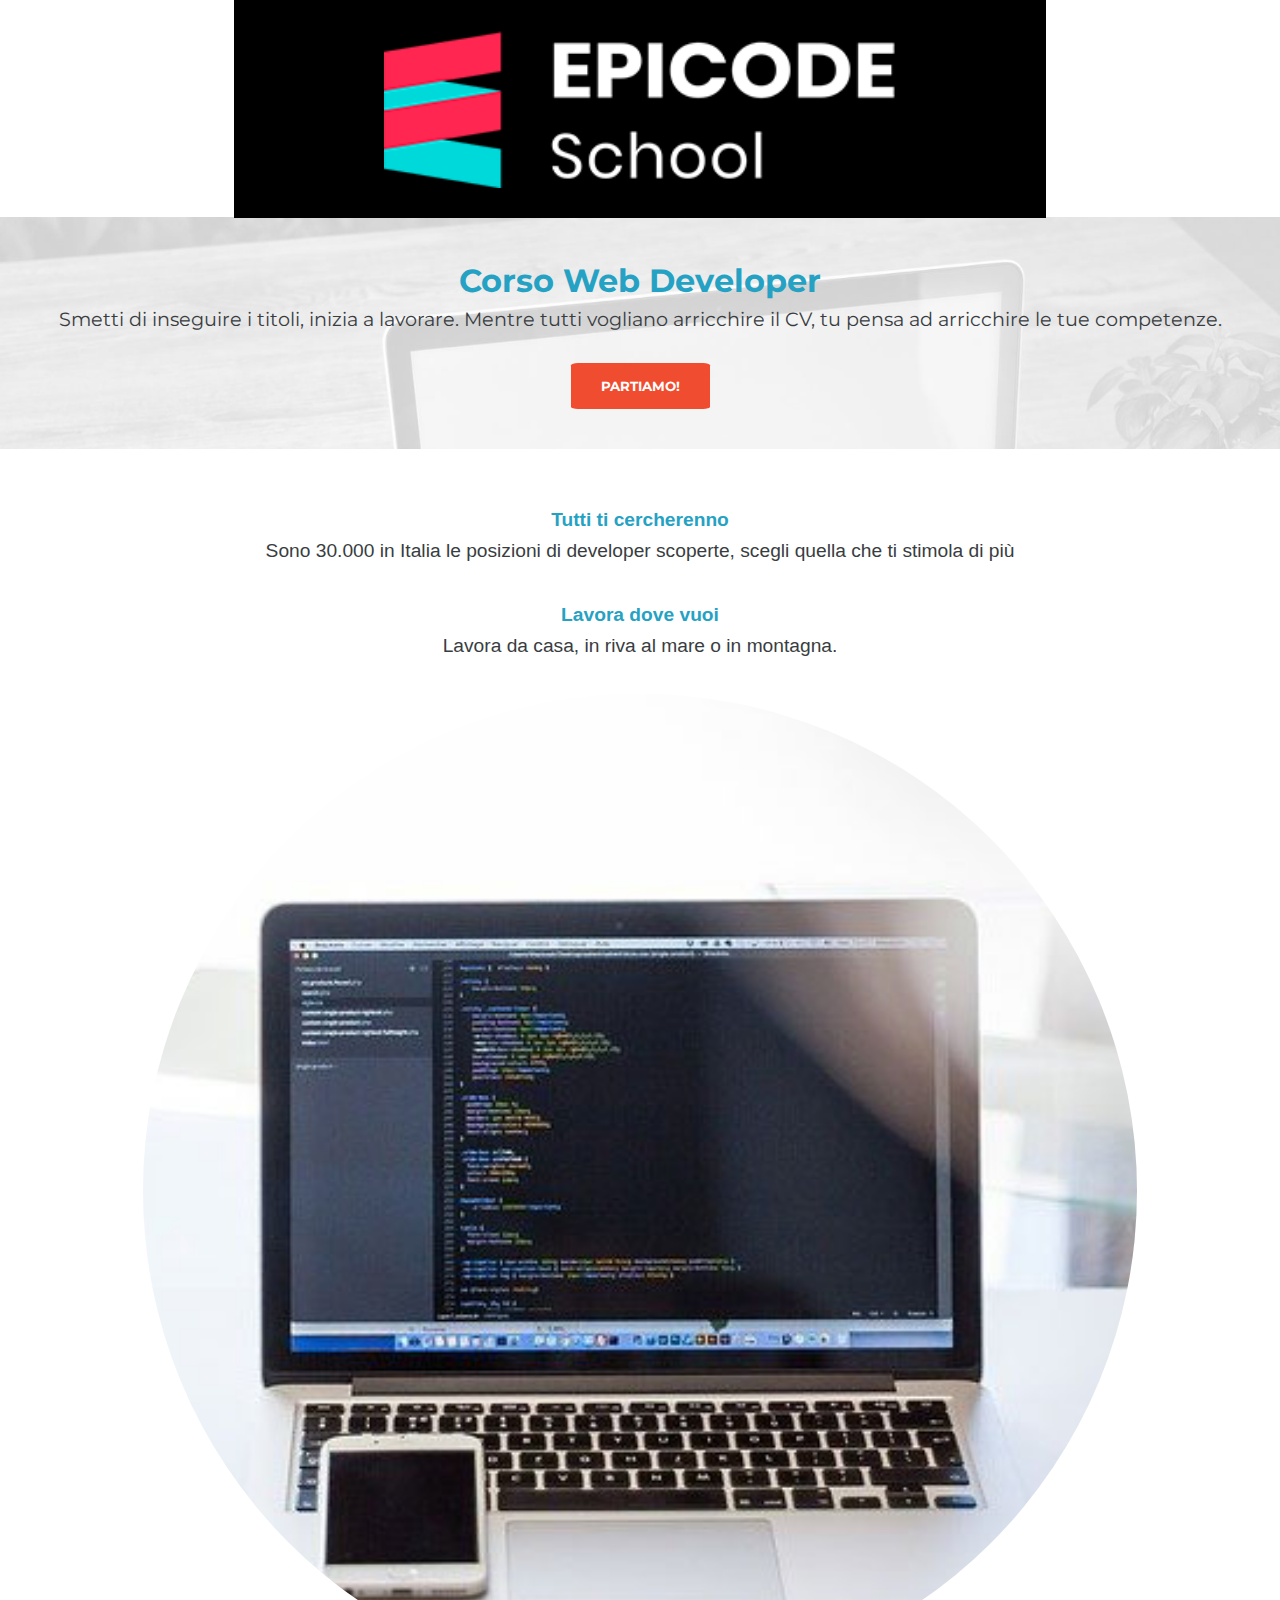
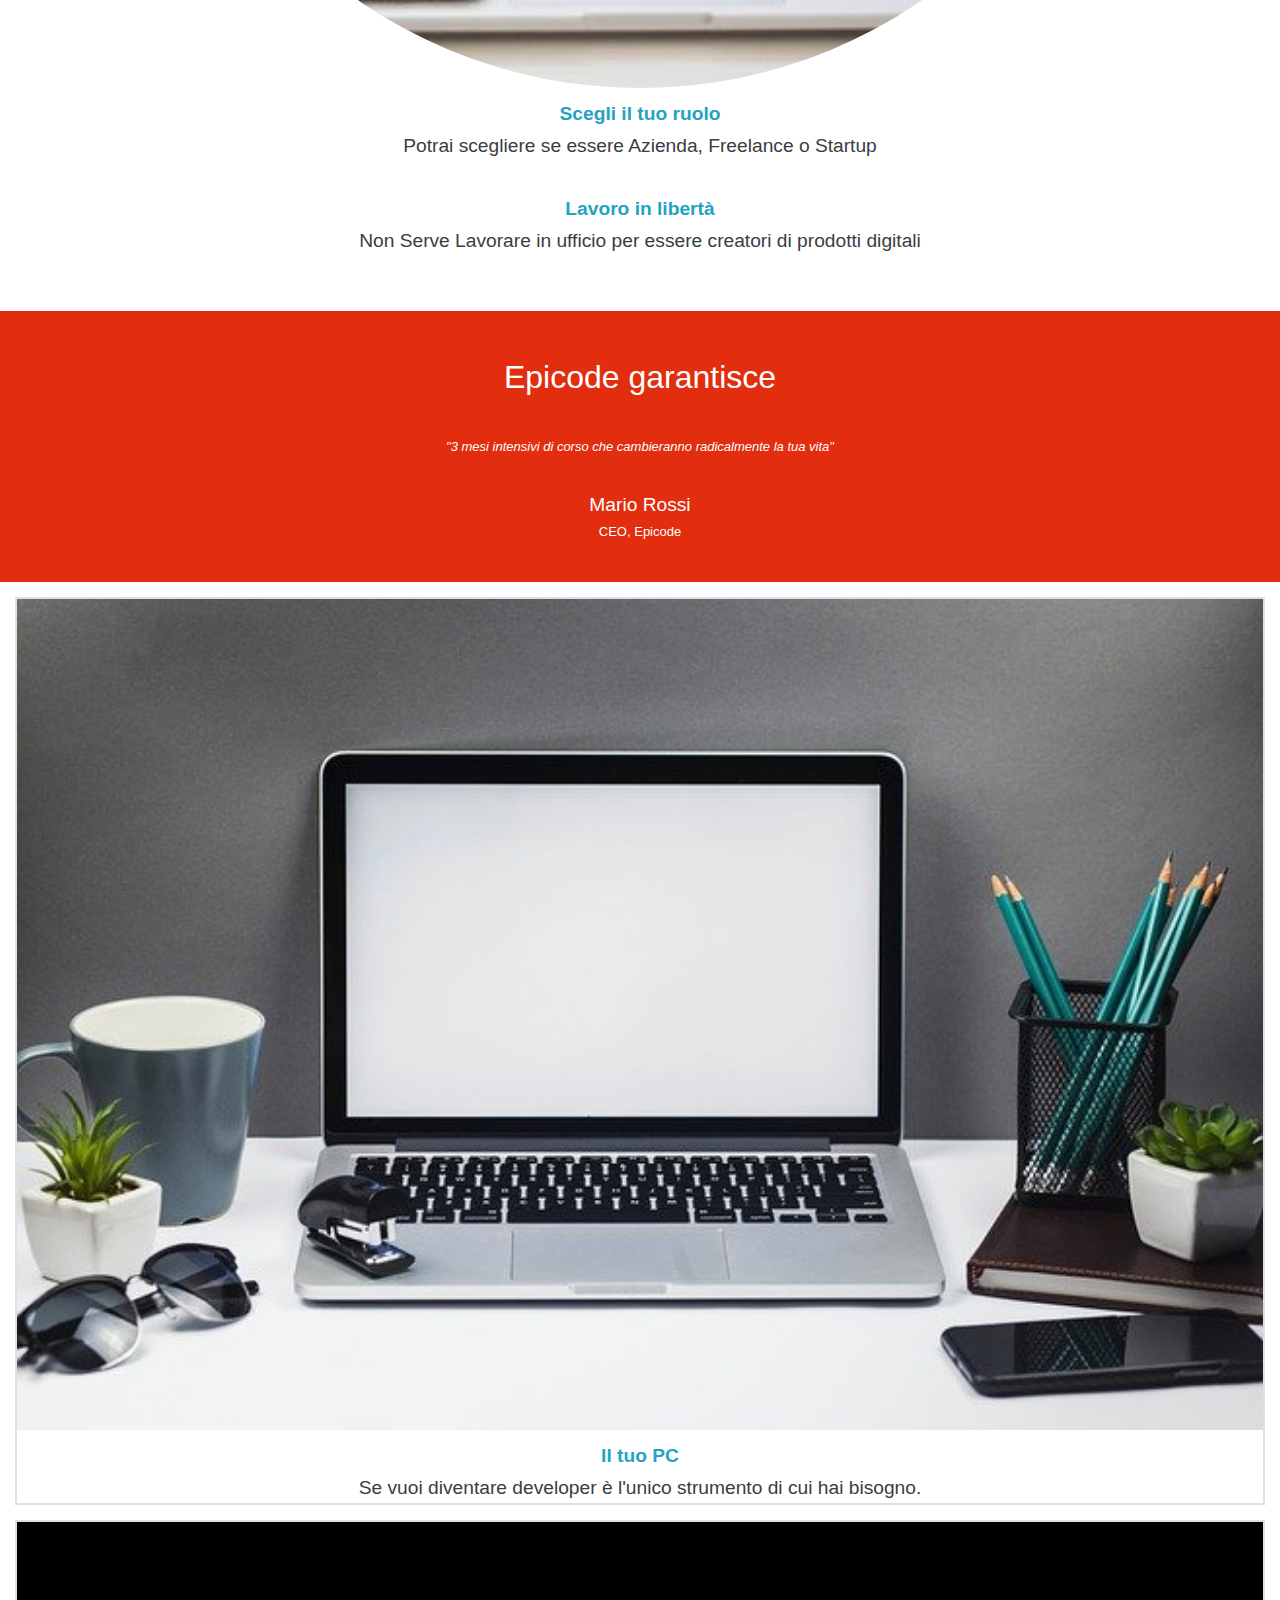
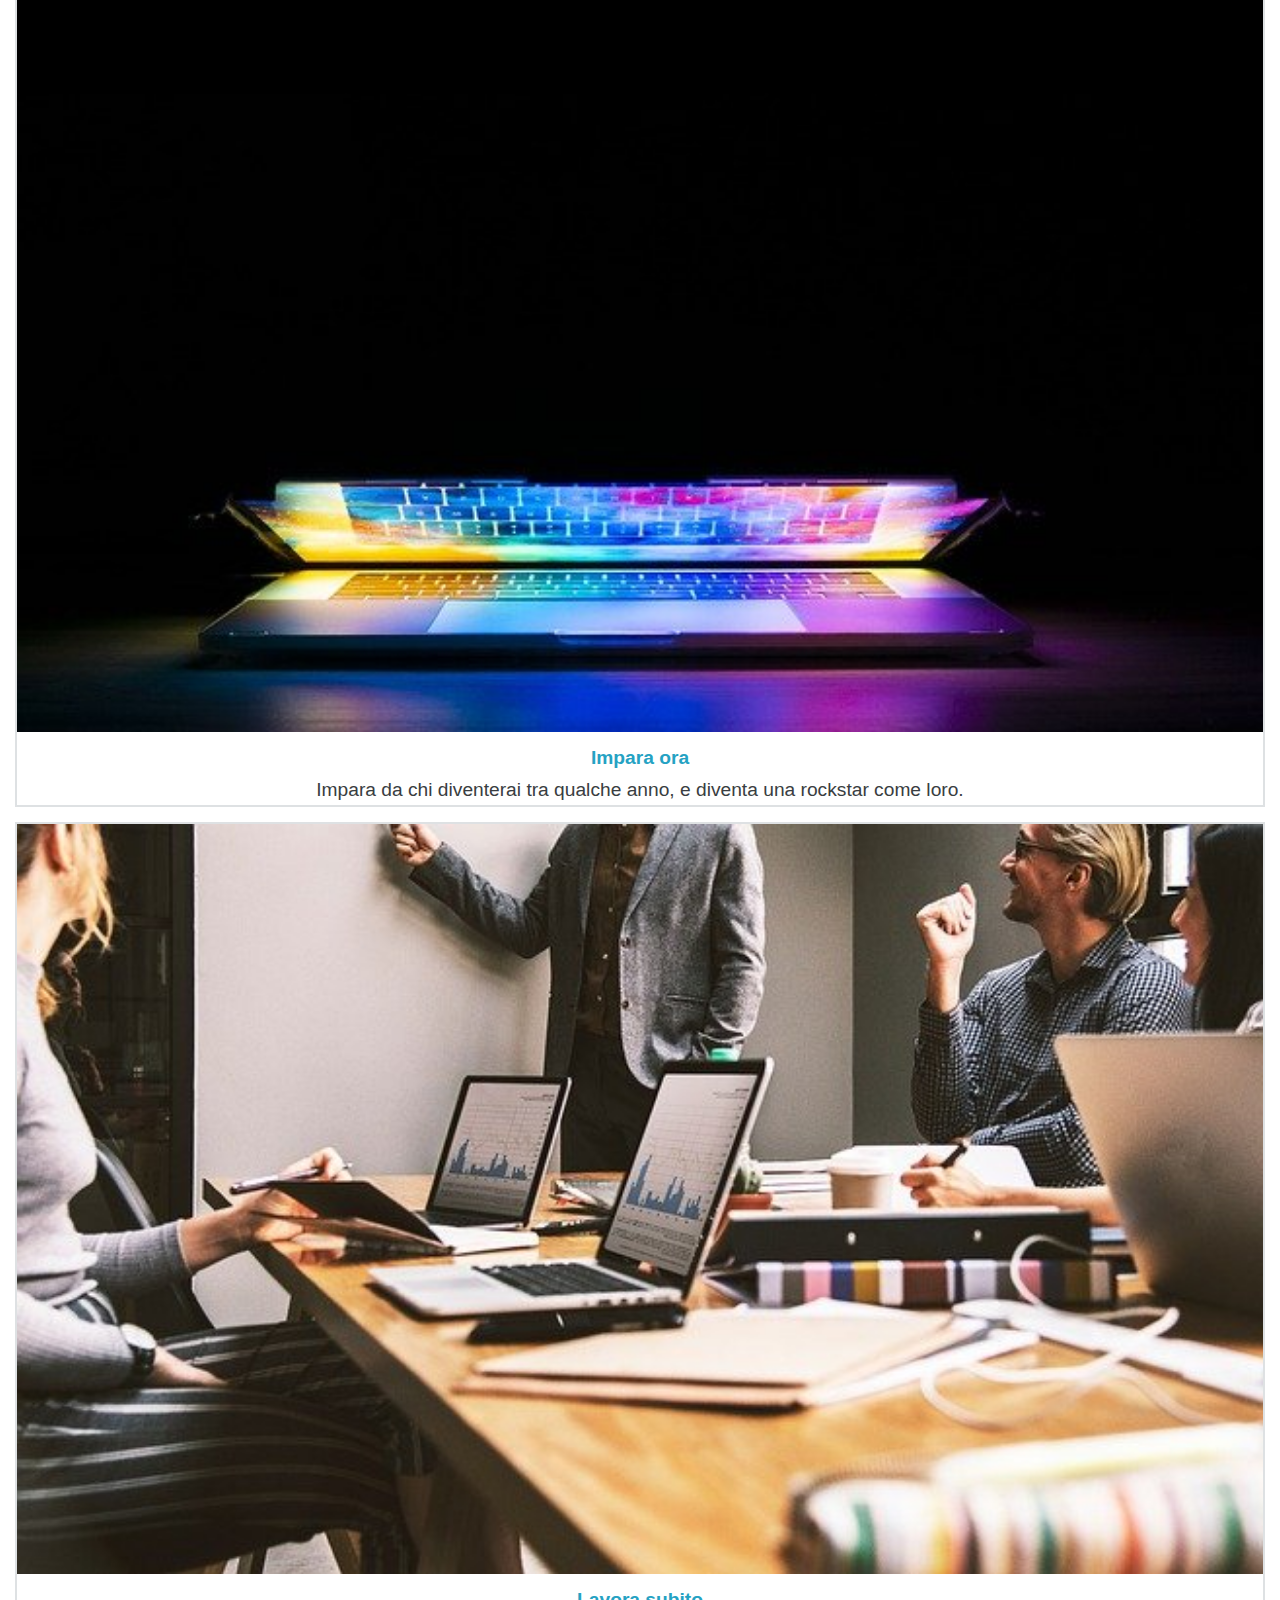
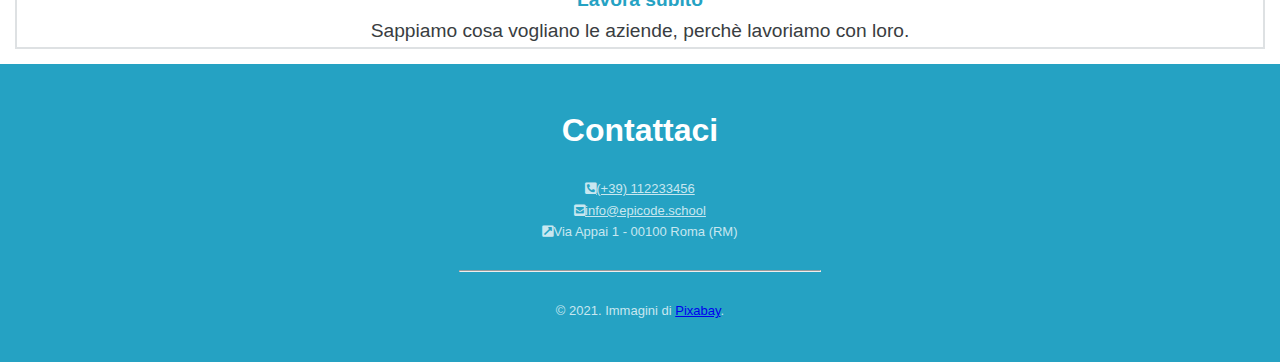
<file: index.html>
<!DOCTYPE html>
<html lang="en">
  <head>
    <meta charset="UTF-8" />
    <meta name="viewport" content="width=device-width, initial-scale=1.0" />
    <title>EPICODE - Corso Web Developer</title>
    <link rel="stylesheet" href="./assets/css/reset.css" />
    <link rel="stylesheet" href="./assets/css/font-awesome.css" />
    <link rel="stylesheet" href="./assets/css/style.css" />
  </head>
  <body>
    <div>
      <img class="logo" src="./assets/images/logo.png" alt="logo" />
      <header>
        <h1>Corso Web Developer</h1>
        <p>
          Smetti di inseguire i titoli, inizia a lavorare. Mentre tutti vogliano arricchire il CV, tu pensa ad
          arricchire le tue competenze.
        </p>
        <br />
        <button>PARTIAMO!</button><br />
      </header>
      <main>
        <h3>Tutti ti cercherenno</h3>
        <p>Sono 30.000 in Italia le posizioni di developer scoperte, scegli quella che ti stimola di più</p>
        <br />
        <h3>Lavora dove vuoi</h3>
        <p>Lavora da casa, in riva al mare o in montagna.</p>
        <br />
        <img src="./assets/images/notebook.jpg" alt="notebook" />
        <h3>Scegli il tuo ruolo</h3>
        <p>Potrai scegliere se essere Azienda, Freelance o Startup</p>
        <br />
        <h3>Lavoro in libertà</h3>
        <p>Non Serve Lavorare in ufficio per essere creatori di prodotti digitali</p>
      </main>
      <aside>
        <h2>Epicode garantisce</h2>
        <br />
        <p class="italic">"3 mesi intensivi di corso che cambieranno radicalmente la tua vita"</p>
        <br />

        <h4>Mario Rossi</h4>
        <p>CEO, Epicode</p>
      </aside>
      <article>
        <img src="./assets/images/foto1.jpg" alt="tuopc" />
        <h3>Il tuo PC</h3>
        <p>Se vuoi diventare developer è l'unico strumento di cui hai bisogno.</p>
      </article>

      <article>
        <img src="./assets/images/foto2.jpg" alt="imparaora" />
        <h3>Impara ora</h3>
        <p>Impara da chi diventerai tra qualche anno, e diventa una rockstar come loro.</p>
      </article>

      <article>
        <img src="./assets/images/foto3.jpg" alt="lavorasubito" />
        <h3>Lavora subito</h3>
        <p>Sappiamo cosa vogliano le aziende, perchè lavoriamo con loro.</p>
      </article>

      <footer>
        <h2>Contattaci</h2>
        <br />
        <a href="tel:(+39) 112233456"><i class="fas fa-phone-square-alt"></i>(+39) 112233456</a><br />
        <a href="mailto:info@epicode.school"><i class="fas fa-envelope-square"></i>info@epicode.school</a>
        <p><i class="fas fa-external-link-square-alt"></i>Via Appai 1 - 00100 Roma (RM)</p>
        <br />
        <hr />
        <br />
        <p>&copy; 2021. Immagini di <a href="#">Pixabay</a>.</p>
      </footer>
    </div>
  </body>
</html>
</file>
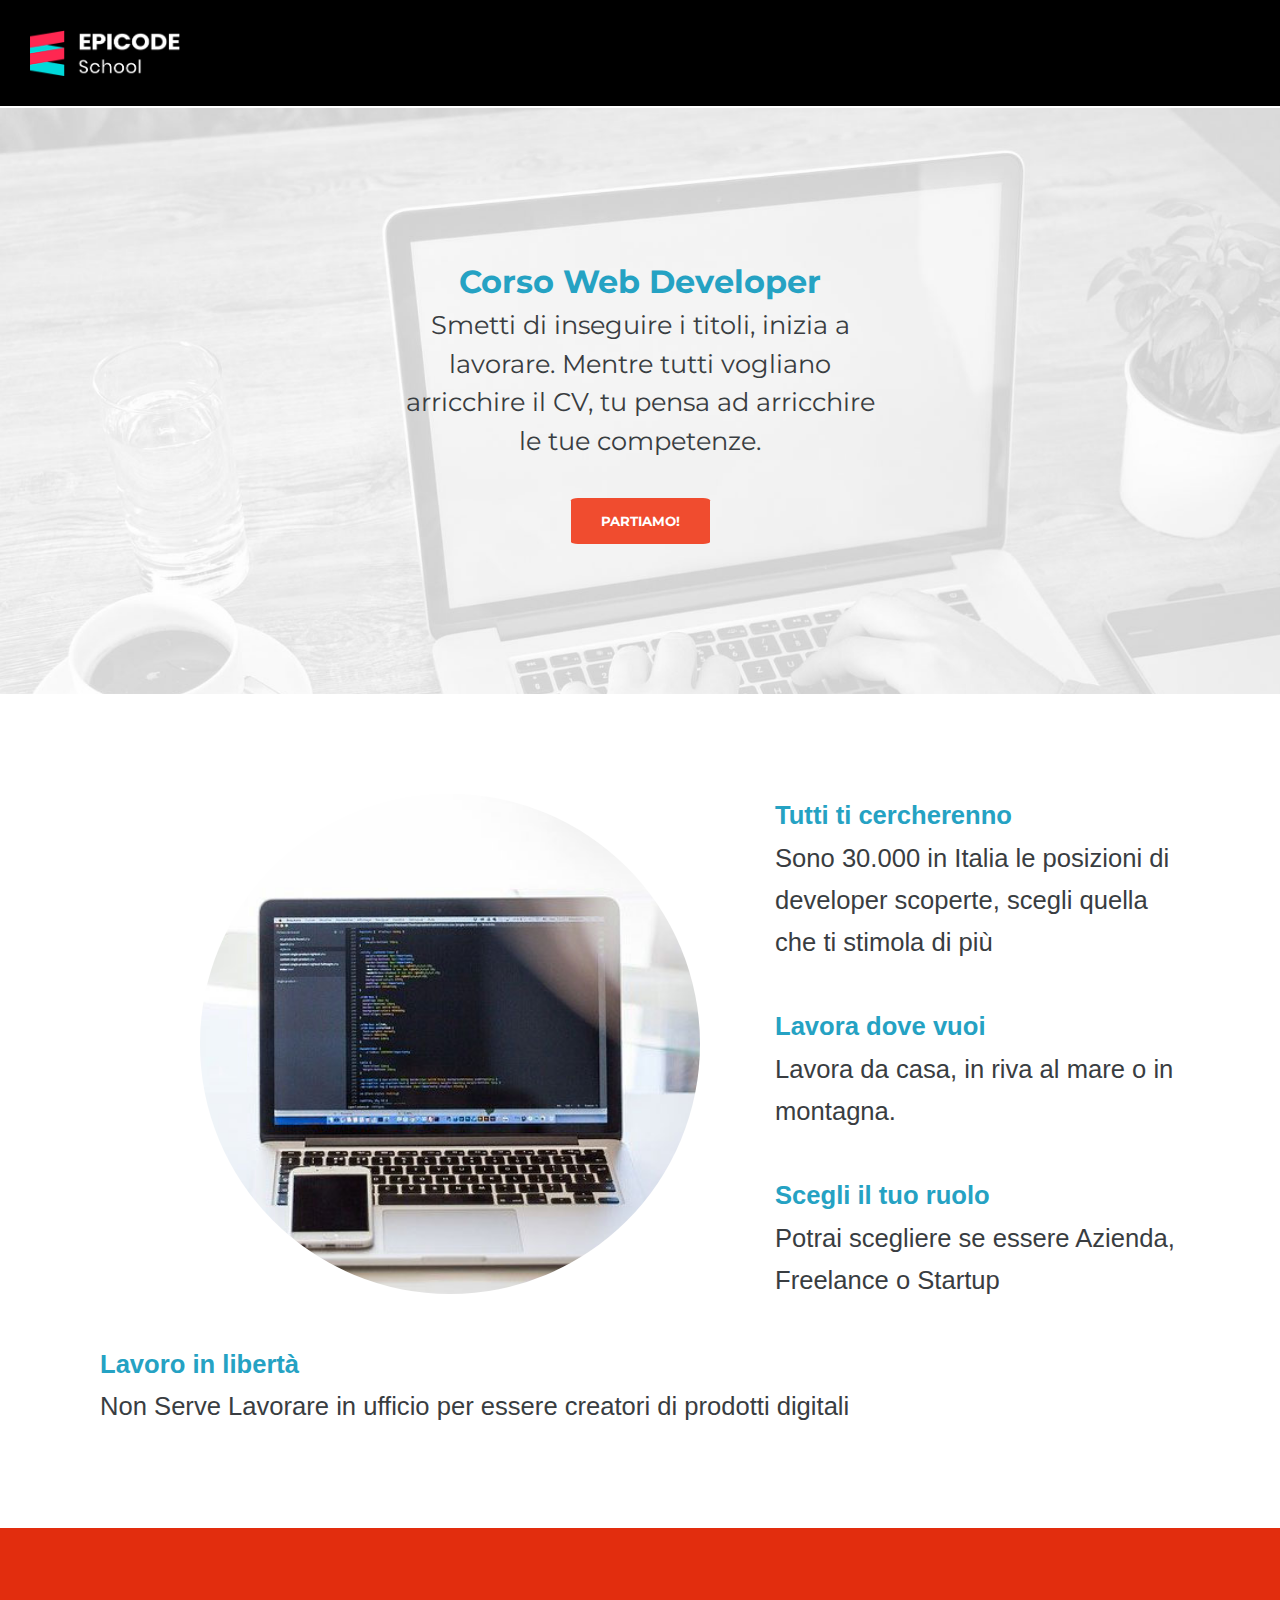
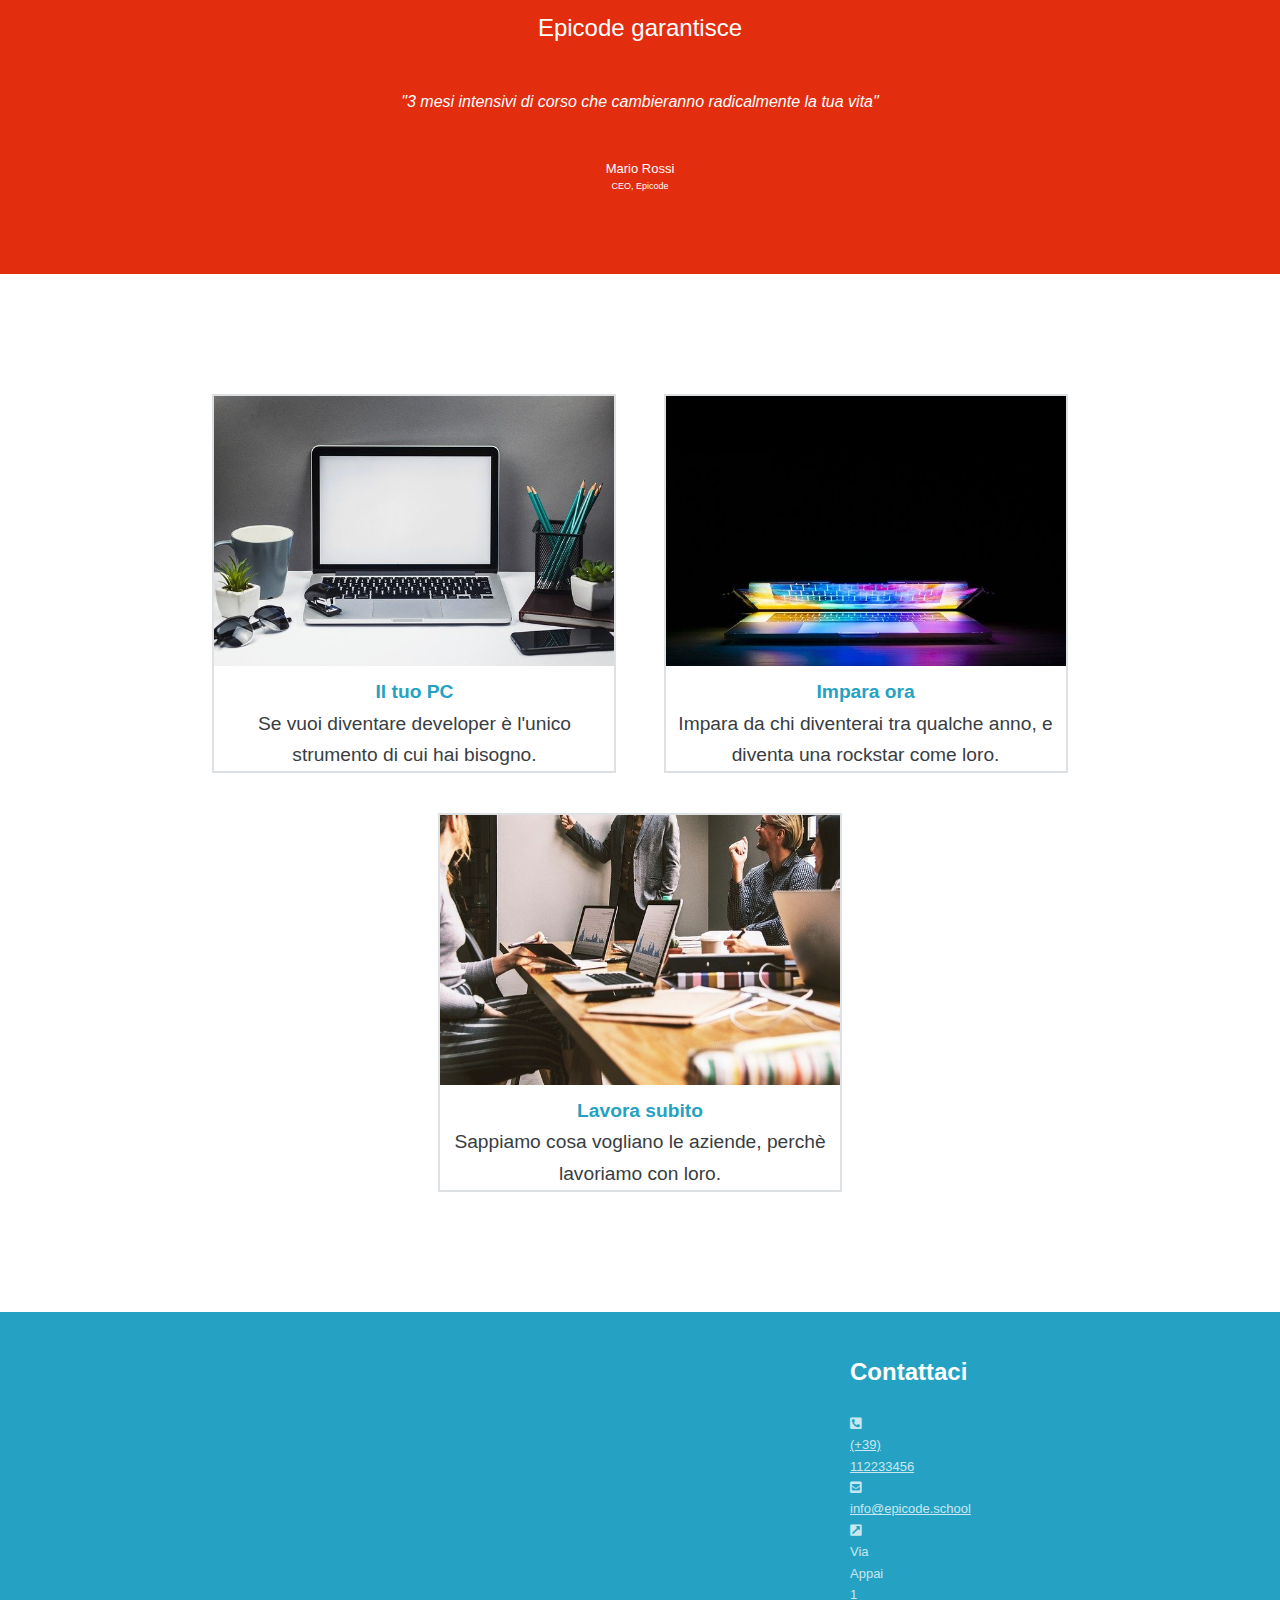
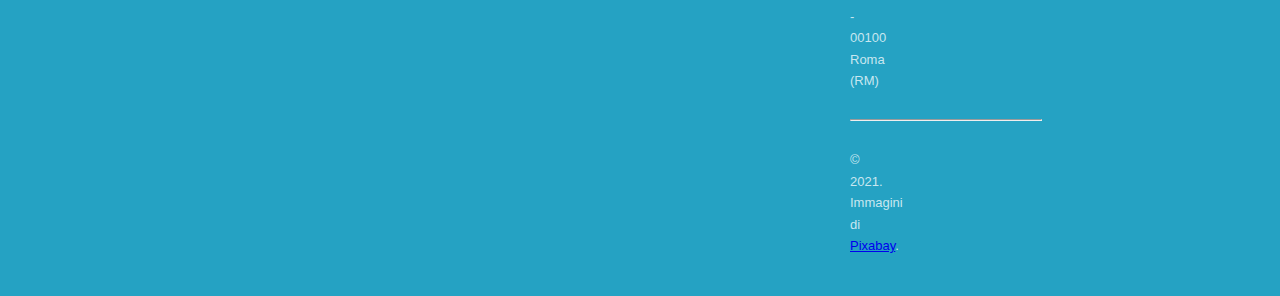
<file: index-desktop.html>
<!DOCTYPE html>
<html lang="en">
  <head>
    <meta charset="UTF-8" />
    <meta name="viewport" content="width=device-width, initial-scale=1.0" />
    <title>EPICODE - Corso Web Developer</title>
    <link rel="stylesheet" href="./assets/css/reset.css" />
    <link rel="stylesheet" href="./assets/css/font-awesome.css" />
    <link rel="stylesheet" href="./assets/css/style-desktop.css" />
  </head>
  <body>
    <div>
      <img class="logo" src="./assets/images/logo.png" alt="logo" />
      <header>
        <h1>Corso Web Developer</h1>
        <p>
          Smetti di inseguire i titoli, inizia a lavorare. Mentre tutti vogliano arricchire il CV, tu pensa ad
          arricchire le tue competenze.
        </p>
        <br />
        <button>PARTIAMO!</button><br />
      </header>
      <main>
        <img src="./assets/images/notebook.jpg" alt="notebook" />
        <h3>Tutti ti cercherenno</h3>
        <p>Sono 30.000 in Italia le posizioni di developer scoperte, scegli quella che ti stimola di più</p>
        <br />
        <h3>Lavora dove vuoi</h3>
        <p>Lavora da casa, in riva al mare o in montagna.</p>
        <br />

        <h3>Scegli il tuo ruolo</h3>
        <p>Potrai scegliere se essere Azienda, Freelance o Startup</p>
        <br />
        <h3>Lavoro in libertà</h3>
        <p>Non Serve Lavorare in ufficio per essere creatori di prodotti digitali</p>
      </main>
      <aside>
        <h2>Epicode garantisce</h2>
        <br />
        <p class="italic">"3 mesi intensivi di corso che cambieranno radicalmente la tua vita"</p>
        <br />

        <h4>Mario Rossi</h4>
        <p>CEO, Epicode</p>
      </aside>
    </div>
    <div class="articleslots">
      <article>
        <img src="./assets/images/foto1.jpg" alt="tuopc" />
        <h3>Il tuo PC</h3>
        <p>Se vuoi diventare developer è l'unico strumento di cui hai bisogno.</p>
      </article>

      <article>
        <img src="./assets/images/foto2.jpg" alt="imparaora" />
        <h3>Impara ora</h3>
        <p>Impara da chi diventerai tra qualche anno, e diventa una rockstar come loro.</p>
      </article>

      <article>
        <img src="./assets/images/foto3.jpg" alt="lavorasubito" />
        <h3>Lavora subito</h3>
        <p>Sappiamo cosa vogliano le aziende, perchè lavoriamo con loro.</p>
      </article>
    </div>
    <div>
      <footer>
        <h2>Contattaci</h2>
        <br />
        <a href="tel:(+39) 112233456"><i class="fas fa-phone-square-alt"></i>(+39) 112233456</a><br />
        <a href="mailto:info@epicode.school"><i class="fas fa-envelope-square"></i>info@epicode.school</a>
        <p><i class="fas fa-external-link-square-alt"></i>Via Appai 1 - 00100 Roma (RM)</p>
        <br />
        <hr />
        <br />
        <p class="credits">&copy; 2021. Immagini di <a href="#">Pixabay</a>.</p>
      </footer>
    </div>
  </body>
</html>
</file>
<file: assets/css/style.css>
/* Your styles here */
@font-face {
  font-family: sans-serif;
  src: url(../Fonts/OpenSans-VariableFont_wdth\wght.ttf);
}
@font-face {
  font-family: montserrat;
  src: url(../Fonts/Montserrat-VariableFont_wght.ttf);
}
h1,
h3 {
  color: #25a2c3;
  font-weight: bold;
}

body {
  color: #393d41;
  font-size: 1.2rem;
  font-family: sans-serif;
  line-height: 1.65;
  text-align: center;
  width: 500;
  max-width: 100%;
}

img {
  width: 100%;
}
header {
  font-family: montserrat;
  line-height: 1.5;
  padding: 40px;
}
header {
  background: url(../images/banner.jpg);
  background-size: 120%;
  background-position-x: -90px;
}
.logo {
  background: black;
  padding: 30px 150px;
  width: 40%;
  line-height: 0;
  margin-bottom: -10px;
}
header button {
  color: white;
  background: #f04c2f;
  font-family: montserrat;
  font-weight: bold;
  padding: 15px 30px;
  border-radius: 5%;
  border: #f04c2f;
}
main {
  margin: 55px;
}
main img {
  border-radius: 100%;
  width: 85%;
}
p.italic {
  font-style: italic;
}
aside {
  background: #e22d0e;
  color: white;
  padding: 40px;
}
aside p {
  font-size: small;
}
article {
  border: 2px solid #dee1e3;
  margin: 15px;
}

footer {
  color: #c8e7f0;
  background: #25a2c3;
  font-size: small;
  padding: 40px;
}
footer h2 {
  color: white;
  font-weight: bold;
}
footer > a:link,
a:visited {
  color: #c8e7f0;
}
footer hr {
  width: 30%;
}
h1,
h2 {
  font-size: xx-large;
}
</file>
<file: assets/css/style-desktop.css>
/* Your styles here */
@font-face {
  font-family: sans-serif;
  src: url(../Fonts/OpenSans-VariableFont_wdth\wght.ttf);
}
@font-face {
  font-family: montserrat;
  src: url(../Fonts/Montserrat-VariableFont_wght.ttf);
}
h1,
h3 {
  color: #25a2c3;
  font-weight: bold;
}

body {
  color: #393d41;
  font-size: 1.6rem;
  font-family: sans-serif;
  line-height: 1.65;
  width: 1920;
  max-width: 100%;
}

img {
  width: 150px;
}
header {
  font-family: montserrat;
  line-height: 1.5;
  padding: 150px 400px;
  background: url(../images/banner.jpg);
  background-size: 120%;
  background-position-x: -90px;
  text-align: center;
}
.logo {
  background: black;
  width: 150px;
  line-height: 0;
  margin-bottom: -10px;
  text-align: right;
  padding: 30px;
  padding-right: 1740px;
}
header button {
  color: white;
  background: #f04c2f;
  font-family: montserrat;
  font-weight: bold;
  padding: 15px 30px;
  border-radius: 5%;
  border: #f04c2f;
}
main {
  margin: 100px;
}
main img {
  border-radius: 100%;
  width: 500px;
  float: left;
  margin-left: 100px;
  margin-right: 75px;
}

aside {
  background: #e22d0e;
  color: white;
  padding: 80px;
  text-align: center;
}
aside h4 {
  font-size: small;
}
aside p {
  font-size: xx-small;
}
p.italic {
  font-style: italic;
  font-size: medium;
}
.articleslots {
  margin: 100px;
  text-align: center;
}
article {
  text-align: center;
  border: 2px solid #dee1e3;
  width: 400px;
  display: inline-block;
  margin: 20px;
  font-size: 1.2rem;
}
article img {
  width: 400px;
  height: 270px;
}

footer {
  color: #c8e7f0;
  background: #25a2c3;
  font-size: small;
  padding: 40px 850px;
}
footer h2 {
  color: white;
  font-weight: bold;
}
footer > a:link,
a:visited {
  color: #c8e7f0;
}
footer hr {
  width: 190px;
}
.credits {
  text-align: center;
}
h1 {
  font-size: xx-large;
}
h2 {
  font-size: x-large;
}
</file>
